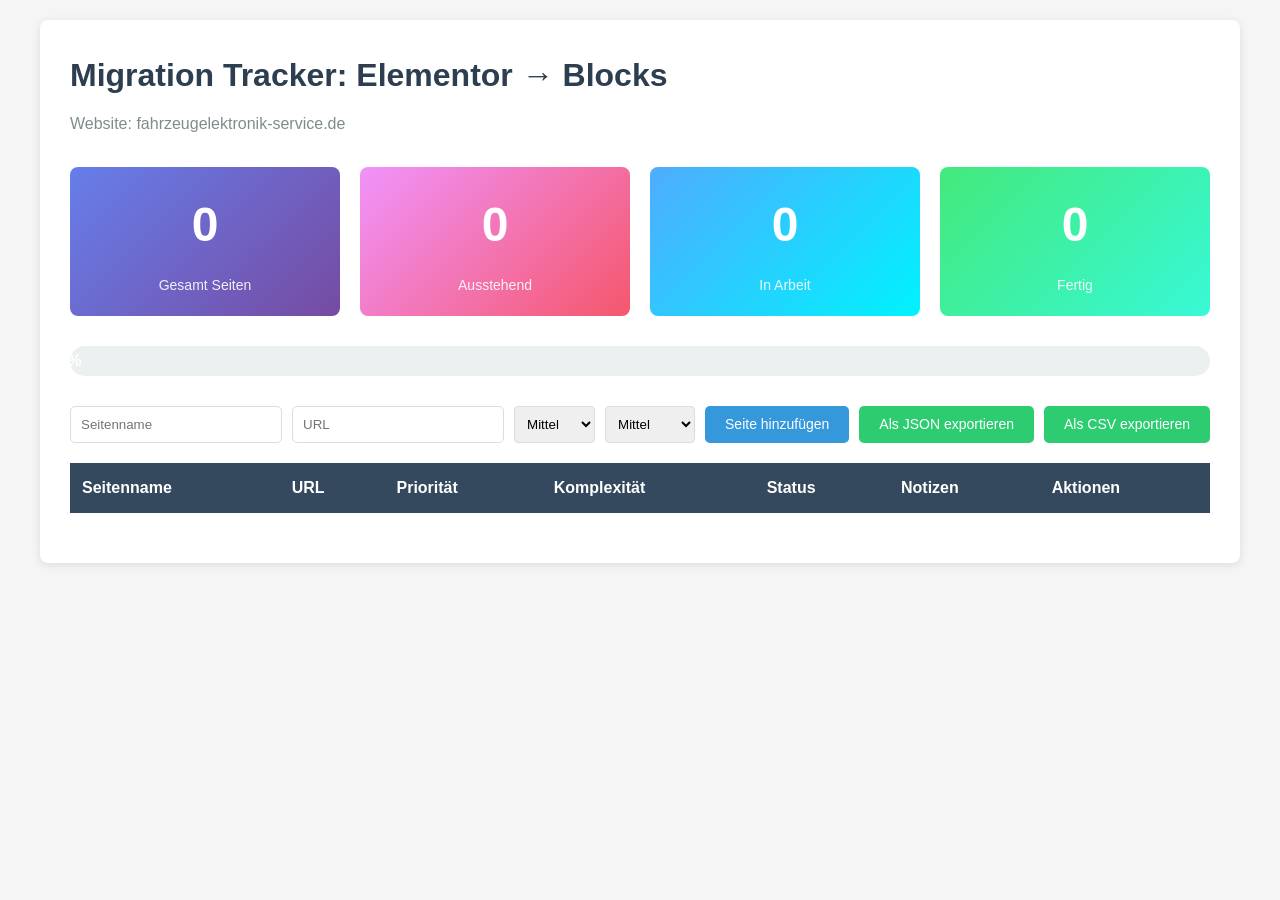
<file: scripts/migration-tracker.html>
<!DOCTYPE html>
<html lang="de">
<head>
    <meta charset="UTF-8">
    <meta name="viewport" content="width=device-width, initial-scale=1.0">
    <title>Elementor zu Blocks - Migration Tracker</title>
    <style>
        * {
            margin: 0;
            padding: 0;
            box-sizing: border-box;
        }

        body {
            font-family: -apple-system, BlinkMacSystemFont, 'Segoe UI', Roboto, Oxygen, Ubuntu, Cantarell, sans-serif;
            background: #f5f5f5;
            padding: 20px;
            line-height: 1.6;
        }

        .container {
            max-width: 1200px;
            margin: 0 auto;
            background: white;
            padding: 30px;
            border-radius: 8px;
            box-shadow: 0 2px 10px rgba(0,0,0,0.1);
        }

        h1 {
            color: #2c3e50;
            margin-bottom: 10px;
        }

        .subtitle {
            color: #7f8c8d;
            margin-bottom: 30px;
        }

        .stats {
            display: grid;
            grid-template-columns: repeat(auto-fit, minmax(200px, 1fr));
            gap: 20px;
            margin-bottom: 30px;
        }

        .stat-card {
            background: linear-gradient(135deg, #667eea 0%, #764ba2 100%);
            color: white;
            padding: 20px;
            border-radius: 8px;
            text-align: center;
        }

        .stat-card.pending {
            background: linear-gradient(135deg, #f093fb 0%, #f5576c 100%);
        }

        .stat-card.in-progress {
            background: linear-gradient(135deg, #4facfe 0%, #00f2fe 100%);
        }

        .stat-card.completed {
            background: linear-gradient(135deg, #43e97b 0%, #38f9d7 100%);
        }

        .stat-number {
            font-size: 48px;
            font-weight: bold;
            margin-bottom: 10px;
        }

        .stat-label {
            font-size: 14px;
            opacity: 0.9;
        }

        .progress-bar-container {
            background: #ecf0f1;
            height: 30px;
            border-radius: 15px;
            overflow: hidden;
            margin-bottom: 30px;
        }

        .progress-bar {
            background: linear-gradient(90deg, #43e97b 0%, #38f9d7 100%);
            height: 100%;
            transition: width 0.3s ease;
            display: flex;
            align-items: center;
            justify-content: center;
            color: white;
            font-weight: bold;
        }

        .controls {
            margin-bottom: 20px;
            display: flex;
            gap: 10px;
            flex-wrap: wrap;
        }

        button {
            background: #3498db;
            color: white;
            border: none;
            padding: 10px 20px;
            border-radius: 5px;
            cursor: pointer;
            font-size: 14px;
            transition: background 0.3s;
        }

        button:hover {
            background: #2980b9;
        }

        button.export {
            background: #2ecc71;
        }

        button.export:hover {
            background: #27ae60;
        }

        input[type="text"] {
            padding: 10px;
            border: 1px solid #ddd;
            border-radius: 5px;
            flex: 1;
            min-width: 200px;
        }

        table {
            width: 100%;
            border-collapse: collapse;
            margin-bottom: 20px;
        }

        th {
            background: #34495e;
            color: white;
            padding: 12px;
            text-align: left;
            font-weight: 600;
        }

        td {
            padding: 12px;
            border-bottom: 1px solid #ecf0f1;
        }

        tr:hover {
            background: #f8f9fa;
        }

        select {
            padding: 8px;
            border: 1px solid #ddd;
            border-radius: 4px;
            cursor: pointer;
        }

        .status-badge {
            padding: 5px 10px;
            border-radius: 20px;
            font-size: 12px;
            font-weight: bold;
            display: inline-block;
        }

        .status-pending {
            background: #f39c12;
            color: white;
        }

        .status-in-progress {
            background: #3498db;
            color: white;
        }

        .status-completed {
            background: #2ecc71;
            color: white;
        }

        .priority-high {
            color: #e74c3c;
            font-weight: bold;
        }

        .priority-medium {
            color: #f39c12;
        }

        .priority-low {
            color: #95a5a6;
        }

        .complexity-high {
            color: #e74c3c;
        }

        .complexity-medium {
            color: #f39c12;
        }

        .complexity-low {
            color: #2ecc71;
        }

        textarea {
            width: 100%;
            padding: 8px;
            border: 1px solid #ddd;
            border-radius: 4px;
            font-family: inherit;
            resize: vertical;
        }

        .delete-btn {
            background: #e74c3c;
            padding: 5px 10px;
            font-size: 12px;
        }

        .delete-btn:hover {
            background: #c0392b;
        }

        @media print {
            .controls, button, select {
                display: none;
            }
        }
    </style>
</head>
<body>
    <div class="container">
        <h1>Migration Tracker: Elementor → Blocks</h1>
        <p class="subtitle">Website: fahrzeugelektronik-service.de</p>

        <div class="stats">
            <div class="stat-card">
                <div class="stat-number" id="total-pages">0</div>
                <div class="stat-label">Gesamt Seiten</div>
            </div>
            <div class="stat-card pending">
                <div class="stat-number" id="pending-pages">0</div>
                <div class="stat-label">Ausstehend</div>
            </div>
            <div class="stat-card in-progress">
                <div class="stat-number" id="in-progress-pages">0</div>
                <div class="stat-label">In Arbeit</div>
            </div>
            <div class="stat-card completed">
                <div class="stat-number" id="completed-pages">0</div>
                <div class="stat-label">Fertig</div>
            </div>
        </div>

        <div class="progress-bar-container">
            <div class="progress-bar" id="progress-bar" style="width: 0%">0%</div>
        </div>

        <div class="controls">
            <input type="text" id="page-name" placeholder="Seitenname">
            <input type="text" id="page-url" placeholder="URL">
            <select id="page-priority">
                <option value="Hoch">Hoch</option>
                <option value="Mittel" selected>Mittel</option>
                <option value="Niedrig">Niedrig</option>
            </select>
            <select id="page-complexity">
                <option value="Hoch">Komplex</option>
                <option value="Mittel" selected>Mittel</option>
                <option value="Niedrig">Einfach</option>
            </select>
            <button onclick="addPage()">Seite hinzufügen</button>
            <button class="export" onclick="exportData()">Als JSON exportieren</button>
            <button class="export" onclick="exportCSV()">Als CSV exportieren</button>
        </div>

        <table id="pages-table">
            <thead>
                <tr>
                    <th>Seitenname</th>
                    <th>URL</th>
                    <th>Priorität</th>
                    <th>Komplexität</th>
                    <th>Status</th>
                    <th>Notizen</th>
                    <th>Aktionen</th>
                </tr>
            </thead>
            <tbody id="pages-tbody">
                <!-- Seiten werden hier eingefügt -->
            </tbody>
        </table>
    </div>

    <script>
        let pages = [];

        // Lade gespeicherte Daten beim Start
        window.addEventListener('load', () => {
            const saved = localStorage.getItem('migration-pages');
            if (saved) {
                pages = JSON.parse(saved);
                renderTable();
                updateStats();
            }
        });

        function addPage() {
            const name = document.getElementById('page-name').value.trim();
            const url = document.getElementById('page-url').value.trim();
            const priority = document.getElementById('page-priority').value;
            const complexity = document.getElementById('page-complexity').value;

            if (!name) {
                alert('Bitte Seitennamen eingeben');
                return;
            }

            pages.push({
                id: Date.now(),
                name,
                url,
                priority,
                complexity,
                status: 'Ausstehend',
                notes: ''
            });

            document.getElementById('page-name').value = '';
            document.getElementById('page-url').value = '';

            saveAndRender();
        }

        function updateStatus(id, newStatus) {
            const page = pages.find(p => p.id === id);
            if (page) {
                page.status = newStatus;
                saveAndRender();
            }
        }

        function updateNotes(id, notes) {
            const page = pages.find(p => p.id === id);
            if (page) {
                page.notes = notes;
                saveData();
            }
        }

        function deletePage(id) {
            if (confirm('Seite wirklich löschen?')) {
                pages = pages.filter(p => p.id !== id);
                saveAndRender();
            }
        }

        function renderTable() {
            const tbody = document.getElementById('pages-tbody');
            tbody.innerHTML = '';

            pages.forEach(page => {
                const row = document.createElement('tr');

                const statusClass = page.status === 'Ausstehend' ? 'pending' :
                                  page.status === 'In Arbeit' ? 'in-progress' : 'completed';

                row.innerHTML = `
                    <td>${page.name}</td>
                    <td><a href="${page.url}" target="_blank">${page.url}</a></td>
                    <td class="priority-${page.priority.toLowerCase()}">${page.priority}</td>
                    <td class="complexity-${page.complexity.toLowerCase()}">${page.complexity}</td>
                    <td>
                        <select onchange="updateStatus(${page.id}, this.value)">
                            <option value="Ausstehend" ${page.status === 'Ausstehend' ? 'selected' : ''}>Ausstehend</option>
                            <option value="In Arbeit" ${page.status === 'In Arbeit' ? 'selected' : ''}>In Arbeit</option>
                            <option value="Fertig" ${page.status === 'Fertig' ? 'selected' : ''}>Fertig</option>
                        </select>
                    </td>
                    <td>
                        <textarea
                            rows="2"
                            onblur="updateNotes(${page.id}, this.value)"
                            placeholder="Notizen..."
                        >${page.notes}</textarea>
                    </td>
                    <td>
                        <button class="delete-btn" onclick="deletePage(${page.id})">Löschen</button>
                    </td>
                `;

                tbody.appendChild(row);
            });
        }

        function updateStats() {
            const total = pages.length;
            const pending = pages.filter(p => p.status === 'Ausstehend').length;
            const inProgress = pages.filter(p => p.status === 'In Arbeit').length;
            const completed = pages.filter(p => p.status === 'Fertig').length;

            document.getElementById('total-pages').textContent = total;
            document.getElementById('pending-pages').textContent = pending;
            document.getElementById('in-progress-pages').textContent = inProgress;
            document.getElementById('completed-pages').textContent = completed;

            const percentage = total > 0 ? Math.round((completed / total) * 100) : 0;
            const progressBar = document.getElementById('progress-bar');
            progressBar.style.width = percentage + '%';
            progressBar.textContent = percentage + '%';
        }

        function saveData() {
            localStorage.setItem('migration-pages', JSON.stringify(pages));
        }

        function saveAndRender() {
            saveData();
            renderTable();
            updateStats();
        }

        function exportData() {
            const dataStr = JSON.stringify(pages, null, 2);
            const dataBlob = new Blob([dataStr], {type: 'application/json'});
            const url = URL.createObjectURL(dataBlob);
            const link = document.createElement('a');
            link.href = url;
            link.download = 'migration-tracker-' + new Date().toISOString().split('T')[0] + '.json';
            link.click();
        }

        function exportCSV() {
            let csv = 'Seitenname,URL,Priorität,Komplexität,Status,Notizen\n';
            pages.forEach(page => {
                csv += `"${page.name}","${page.url}","${page.priority}","${page.complexity}","${page.status}","${page.notes}"\n`;
            });

            const blob = new Blob([csv], {type: 'text/csv'});
            const url = URL.createObjectURL(blob);
            const link = document.createElement('a');
            link.href = url;
            link.download = 'migration-tracker-' + new Date().toISOString().split('T')[0] + '.csv';
            link.click();
        }
    </script>
</body>
</html>
</file>
